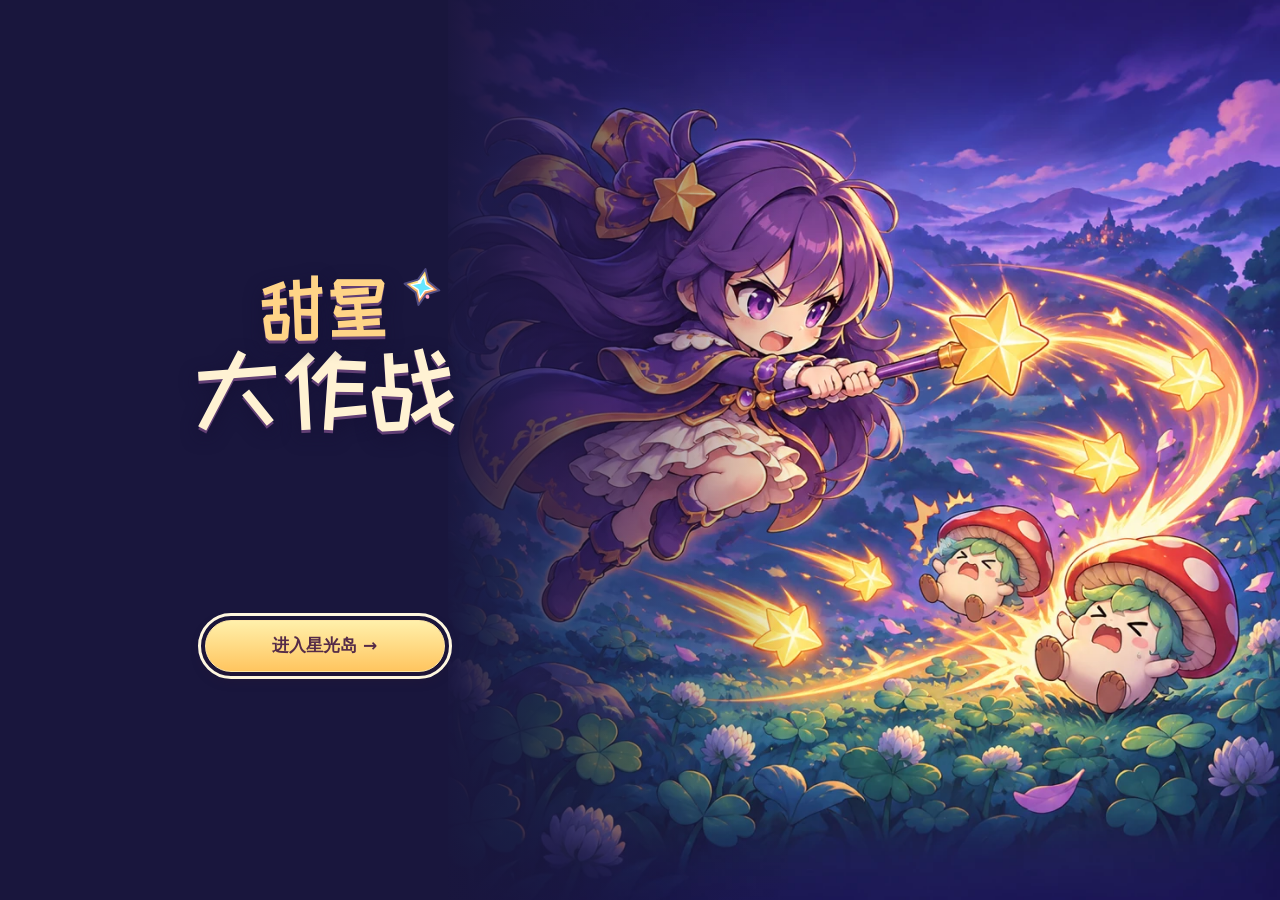
<file: index.html>
<!doctype html>
<html lang="zh-CN">
<head>
<meta charset="utf-8">
<meta name="viewport" content="width=device-width,initial-scale=1,maximum-scale=1,user-scalable=no,viewport-fit=cover">
<meta name="theme-color" content="#19163d">
<title>甜星大作战 · SWEET STAR BLITZ</title>
<link rel="stylesheet" href="style.css">
</head>
<body>
<canvas id="game"></canvas>

<div id="loading" aria-label="游戏入口">
  <h1 class="load-title"><span>甜星<img src="assets/starlight-shard.svg" alt=""></span>大作战</h1>
  <img class="load-art" src="assets/entry/loading-battle.webp" alt="" width="960" height="1440" fetchpriority="high">
  <div class="load-slot">
    <div class="load-meter" id="loadMeter">
      <p class="load-status"><span>正在加载游戏资源</span><b id="loadPct" aria-hidden="true">0%</b></p>
      <div class="load-track" id="loadTrack" role="progressbar" aria-label="游戏资源加载进度" aria-valuemin="0" aria-valuemax="100" aria-valuenow="0">
        <i id="loadFill"></i>
      </div>
      <p class="load-tip">走位躲避怪物，星澜会自动攻击。</p>
    </div>
    <button id="loadStart" class="btn hidden" type="button">进入星光岛 <span aria-hidden="true">→</span></button>
  </div>
</div>

<!-- 左上角全局设置入口：Q 版齿轮，点击弹出设置浮窗（音效/震屏/闪光） -->
<button id="settingsBtn" class="icon-btn" type="button" aria-label="打开设置" aria-haspopup="dialog" aria-controls="settingsPanel" aria-expanded="false">
  <img src="assets/settings-gear.svg" alt="" draggable="false">
</button>

<div id="settingsOverlay" class="settings-overlay hidden">
  <div class="settings-backdrop" id="settingsBackdrop"></div>
  <section id="settingsPanel" class="settings-panel" role="dialog" aria-modal="true" aria-labelledby="settingsTitle">
    <div class="settings-head">
      <img class="settings-head-gear" src="assets/settings-gear.svg" alt="" draggable="false">
      <h2 id="settingsTitle">设置</h2>
      <button id="settingsClose" class="settings-close" type="button" aria-label="关闭设置">
        <svg viewBox="0 0 24 24" aria-hidden="true"><path d="M6.5 6.5l11 11M17.5 6.5l-11 11"/></svg>
      </button>
    </div>
    <div class="settings-body">
      <div class="setting-row">
        <span class="setting-icon music" aria-hidden="true">
          <svg viewBox="0 0 24 24"><path d="M8 17V5.6l10-2.2V15"/><circle class="note" cx="5.4" cy="17.4" r="2.8"/><circle class="note" cx="15.4" cy="15" r="2.8"/></svg>
        </span>
        <span class="setting-text"><b>音乐</b><small>可爱的背景循环曲</small></span>
        <button id="musicBtn" class="switch on" type="button" role="switch" aria-checked="true" aria-label="音乐开关"><i></i></button>
      </div>
      <div class="setting-row">
        <span class="setting-icon sound" aria-hidden="true">
          <svg viewBox="0 0 24 24"><path d="M4 9.5v5h3.6l4.4 3.7V5.8L7.6 9.5H4z"/><path class="wave" d="M15.5 9a4.2 4.2 0 0 1 0 6M18 6.6a7.6 7.6 0 0 1 0 10.8"/></svg>
        </span>
        <span class="setting-text"><b>音效</b><small>攻击、拾取与升级声音</small></span>
        <button id="soundBtn" class="switch on" type="button" role="switch" aria-checked="true" aria-label="音效开关"><i></i></button>
      </div>
      <div class="setting-row">
        <span class="setting-icon shake" aria-hidden="true">
          <svg viewBox="0 0 24 24"><rect x="8.5" y="4.5" width="7" height="15" rx="2"/><path class="wave" d="M4 9l-1.5 3L4 15M20 9l1.5 3L20 15"/></svg>
        </span>
        <span class="setting-text"><b>震屏</b><small>命中与受击的镜头反馈</small></span>
        <div id="shakeGroup" class="seg" role="group" aria-label="震屏强度">
          <button type="button" data-val="1">标准</button><button type="button" data-val="0.5">减弱</button><button type="button" data-val="0">关闭</button>
        </div>
      </div>
      <div class="setting-row">
        <span class="setting-icon flash" aria-hidden="true">
          <svg viewBox="0 0 24 24"><path d="M12 3.2l2.1 5.2 5.6.4-4.3 3.6 1.3 5.5L12 15.2l-4.7 2.7 1.3-5.5L4.3 8.8l5.6-.4L12 3.2z"/></svg>
        </span>
        <span class="setting-text"><b>闪光</b><small>技能与升级的亮光效果</small></span>
        <div id="flashGroup" class="seg" role="group" aria-label="闪光强度">
          <button type="button" data-val="1">标准</button><button type="button" data-val="0.5">减弱</button><button type="button" data-val="0">关闭</button>
        </div>
      </div>
    </div>
    <p class="settings-note">设置会自动保存，下次打开依然生效</p>
  </section>
</div>

<div id="hud">
  <div class="hud-top">
    <div class="hud-avatar" aria-label="角色等级">
      <span class="hud-portrait"><img src="assets/characters/xinglan/portrait.webp" alt=""></span>
      <span class="hud-lv">Lv.<b id="hLevel">1</b></span>
    </div>
    <div class="hud-bars">
      <div class="hbar hp" id="hpBar">
        <span class="hbar-ico" aria-hidden="true">
          <svg viewBox="0 0 24 24"><path d="M12 20.6C6.4 16.4 3.2 12.9 3.2 9.3 3.2 6.4 5.4 4.4 8 4.4c1.7 0 3.1.8 4 2.1.9-1.3 2.3-2.1 4-2.1 2.6 0 4.8 2 4.8 4.9 0 3.6-3.2 7.1-8.8 11.3z"/><ellipse class="shine" cx="8.4" cy="8.6" rx="1.7" ry="1.1" transform="rotate(-24 8.4 8.6)"/></svg>
        </span>
        <div class="hbar-track"><i id="hpFill"></i><span class="hbar-text" id="hpText">100 / 100</span></div>
      </div>
      <div class="hbar xp">
        <span class="hbar-ico" aria-hidden="true">
          <svg viewBox="0 0 24 24"><path d="M12 2.8l2.6 5.5 6 .8-4.4 4.2 1.1 5.9L12 16.4l-5.3 2.8 1.1-5.9L3.4 9.1l6-.8L12 2.8z"/><ellipse class="shine" cx="9.3" cy="8.2" rx="1.5" ry="0.9" transform="rotate(-30 9.3 8.2)"/></svg>
        </span>
        <div class="hbar-track" aria-label="经验"><i id="xpFill"></i><span id="xpStatus" class="hbar-text"></span></div>
      </div>
    </div>
    <button id="pauseBtn" class="hud-pause" type="button" aria-label="暂停游戏" title="暂停 / 退出（Esc）">
      <svg viewBox="0 0 24 24" aria-hidden="true"><rect x="4.5" y="3" width="5.6" height="18" rx="2.4"/><rect x="13.9" y="3" width="5.6" height="18" rx="2.4"/></svg>
    </button>
  </div>
  <div class="hud-stage">
    <span class="hud-act"><span class="hud-act-icon" id="hActIcon" aria-hidden="true">🌻</span><span id="hActName">阳光草地 · 第 1 关</span></span>
    <div class="hud-stats">
      <div class="hud-stat" aria-label="本关用时">
        <svg viewBox="0 0 24 24" aria-hidden="true"><circle cx="12" cy="12.6" r="8.2"/><path d="M12 8v4.9l3.4 2.1"/><path d="M9 2.6h6" /></svg>
        <b id="hTime">00:00</b>
      </div>
      <div class="hud-stat" aria-label="击退数量">
        <svg viewBox="0 0 24 24" aria-hidden="true"><path d="M12 3.4c4.4 0 7.6 3 7.6 7.2 0 2.5-1.1 4.3-2.9 5.4l-.4 3.2c-.1.8-.8 1.4-1.6 1.4h-5.4c-.8 0-1.5-.6-1.6-1.4l-.4-3.2c-1.8-1.1-2.9-2.9-2.9-5.4 0-4.2 3.2-7.2 7.6-7.2z"/><circle class="hole" cx="9.2" cy="11" r="1.7"/><circle class="hole" cx="14.8" cy="11" r="1.7"/><path class="hole" d="M11 15.4h2l-1 1.6z"/></svg>
        <b id="hKills">0</b>
      </div>
    </div>
  </div>
  <div id="wpanel"></div>
  <div id="toast"></div>
</div>

<div id="bossbar">
  <div class="name" id="bossName">🌟 草莓大福·莓莓</div>
  <div class="bar boss"><i id="bossFill"></i></div>
</div>

<div id="menu" class="screen home-screen">
  <main class="home-shell" aria-labelledby="gameTitle">
    <header class="home-copy">
      <h1 id="gameTitle">甜星<span>大作战</span></h1>
    </header>
    <div class="hero-area">
      <picture class="hero-character">
        <source media="(prefers-reduced-motion: reduce)" srcset="assets/entry/lobby-still.webp">
        <img src="assets/entry/lobby-idle.webp" width="322" height="319" alt="紫星法师星澜握着星杖">
      </picture>
    </div>
    <div class="home-actions">
      <button class="btn home-play" id="startBtn" type="button">
        <img src="assets/starlight-shard.svg" alt="">
        <span class="play-copy"><strong>开始冒险</strong></span>
        <span aria-hidden="true">→</span>
      </button>
      <p id="menuProgress"></p>
    </div>
  </main>
</div>

<div id="sceneTransition" class="hidden" aria-hidden="true">
  <div class="scene-wrap"><img class="scene-spark" src="assets/starlight-shard.svg" alt=""></div>
</div>

<div id="levels" class="screen hidden">
  <h2>星光岛地图</h2>
  <div class="sub" id="levelSub">已解锁至第 1 关</div>
  <div id="levelGrid"></div>
  <button class="btn ghost" id="backMenuBtn">返回首页</button>
</div>

<div id="levelup" class="screen hidden">
  <div id="rewardVeil" aria-hidden="true"></div>
  <section id="rewardDialog" class="reward-drawer" role="dialog" aria-modal="true" aria-labelledby="upTitle" tabindex="-1">
    <div id="rewardContent">
      <header class="reward-head">
        <h2 id="upTitle">选择强化</h2>
        <p id="upHint" aria-live="polite"></p>
      </header>
      <div id="cards"></div>
      <button id="skipCardBtn" type="button">放弃本次强化</button>
    </div>
    <p id="rewardPeekStatus" aria-live="polite"></p>
    <button id="rewardPeekBtn" type="button" aria-controls="rewardContent" aria-expanded="true">
      <svg viewBox="0 0 24 24" aria-hidden="true">
        <path d="M2 12s3.5-6 10-6 10 6 10 6-3.5 6-10 6-10-6-10-6Z"/><circle cx="12" cy="12" r="2.5"/>
      </svg>
      <span id="rewardPeekLabel">查看战场</span>
    </button>
  </section>
</div>

<div id="result" class="screen hidden">
  <h2 id="resTitle">✨ 通过！</h2>
  <div class="sub" id="resSub">继续下一关吧</div>
  <div class="stats">
    <div>用时 <b id="rTime">00:00</b></div>
    <div>达到等级 <b id="rLevel">1</b></div>
    <div>击退数 <b id="rKills">0</b></div>
  </div>
  <div class="result-build"><span>最终构筑</span><b id="rBuild">—</b></div>
  <div class="result-btns">
    <button class="btn" id="nextBtn">下一关 ➜</button>
    <button class="btn ghost" id="againBtn">重试本关</button>
  </div>
  <button class="btn ghost small" id="resultLevelsBtn">选择关卡</button>
</div>

<!-- 游戏内暂停 / 退出浮窗 -->
<div id="pauseOverlay" class="settings-overlay hidden">
  <div class="settings-backdrop" id="pauseBackdrop"></div>
  <section id="pausePanel" class="settings-panel pause-panel" role="dialog" aria-modal="true" aria-labelledby="pauseTitle">
    <div class="settings-head">
      <span class="settings-head-gear" aria-hidden="true">
        <svg viewBox="0 0 24 24"><rect x="6.5" y="5" width="4" height="14" rx="1.6"/><rect x="13.5" y="5" width="4" height="14" rx="1.6"/></svg>
      </span>
      <h2 id="pauseTitle">休息一下</h2>
    </div>
    <p class="pause-sub" id="hGoal">关底倒计时</p>
    <div class="pause-actions">
      <button class="btn pause-continue" id="pauseContinue" type="button">▶ 继续游戏</button>
      <button class="btn ghost" id="pauseSettings" type="button" aria-haspopup="dialog" aria-controls="settingsPanel" aria-expanded="false">游戏设置</button>
      <button class="btn ghost" id="pauseRestart" type="button">重试本关</button>
      <button class="btn ghost" id="pauseQuit" type="button">退出到选关</button>
    </div>
  </section>
</div>

<script src="js/config.js"></script>
<script src="js/core.js"></script>
<script src="js/music.js"></script>
<script src="js/rig.js"></script>
<script src="js/sprites.js"></script>
<script src="js/slicerig.js"></script>
<script src="js/effects.js"></script>
<script src="js/expansion.js"></script>
<script src="js/logic.js"></script>
<script src="js/tilemap.js"></script>
<script src="js/render.js"></script>
<script src="js/main.js"></script>
</body>
</html>
</file>
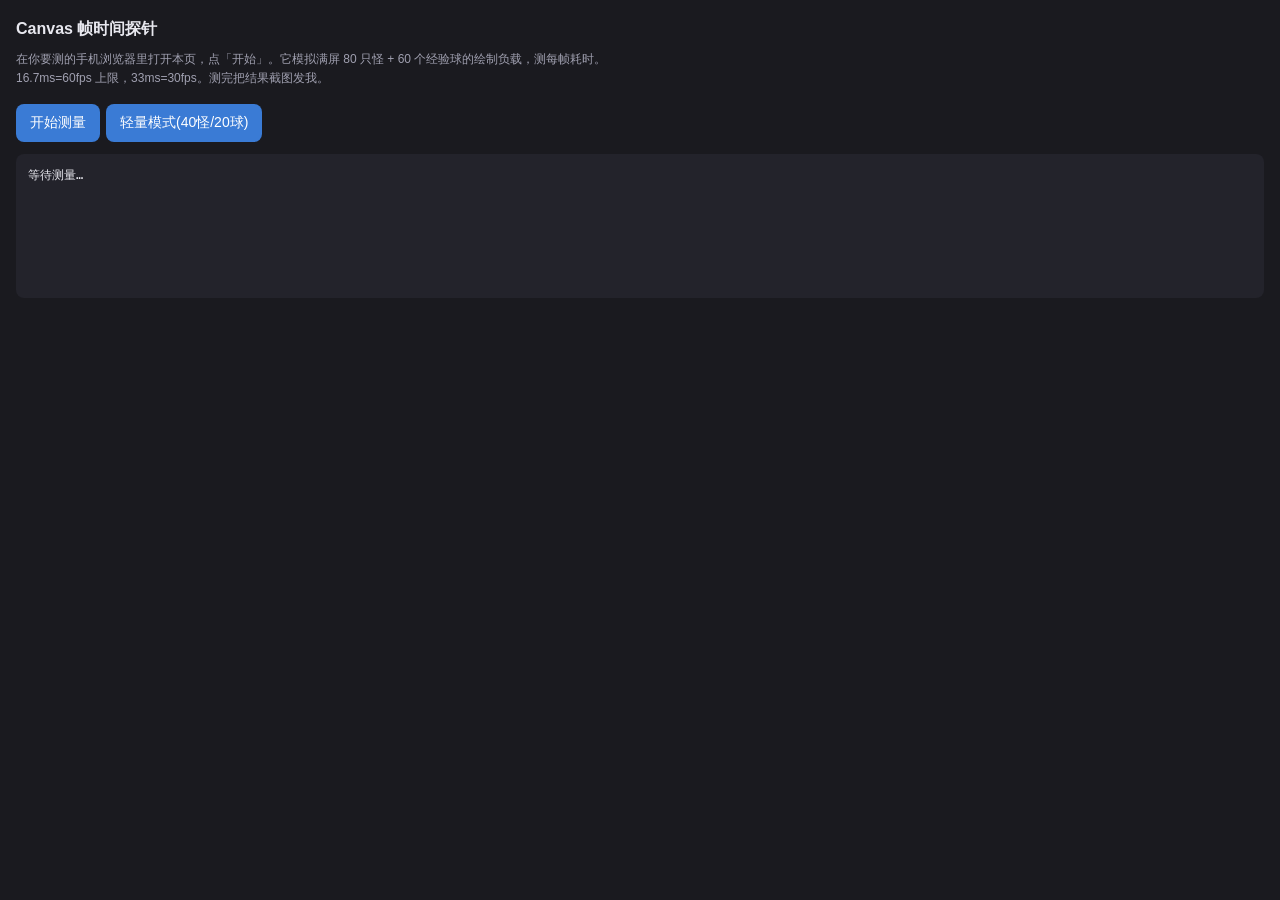
<file: scripts/perf-probe.html>
<!doctype html>
<html lang="zh-CN"><head><meta charset="utf-8">
<meta name="viewport" content="width=device-width,initial-scale=1,maximum-scale=1,user-scalable=no">
<title>甜星大作战 · 帧时间探针</title>
<style>
  body{margin:0;background:#1a1a1f;color:#e8e8ef;font:14px/1.6 -apple-system,sans-serif;padding:16px;}
  h1{font-size:16px;margin:0 0 8px;} p{color:#a0a0b0;margin:0 0 16px;font-size:12px;}
  button{background:#3a7bd5;color:#fff;border:0;border-radius:8px;padding:10px 14px;font-size:14px;margin:0 6px 12px 0;}
  #out{white-space:pre-wrap;font:12px/1.5 ui-monospace,monospace;background:#23232b;padding:12px;border-radius:8px;min-height:120px;}
  .good{color:#5ddba0}.warn{color:#ffc063}.bad{color:#ff6b7a}
</style></head><body>
<h1>Canvas 帧时间探针</h1>
<p>在你要测的手机浏览器里打开本页，点「开始」。它模拟满屏 80 只怪 + 60 个经验球的绘制负载，测每帧耗时。<br>16.7ms=60fps 上限，33ms=30fps。测完把结果截图发我。</p>
<button id="run">开始测量</button><button id="runLite">轻量模式(40怪/20球)</button>
<div id="out">等待测量…</div>
<canvas id="c" style="display:none"></canvas>
<script>
const c=document.getElementById('c'),ctx=c.getContext('2d'),out=document.getElementById('out');
const dpr=Math.min(window.devicePixelRatio||1,2);
function sprite(s,col){const x=document.createElement('canvas');x.width=x.height=s;const g=x.getContext('2d');g.fillStyle=col;g.beginPath();g.arc(s/2,s/2,s/2,0,7);g.fill();return x;}
const body=sprite(512,'#8fe3a8'),parts=[0,1,2,3].map(()=>sprite(120,'#ff8fc7'));
function bench(nEnemies,nGems,sliced){
  const w=window.innerWidth,h=window.innerHeight;
  c.width=Math.floor(w*dpr);c.height=Math.floor(h*dpr);
  c.style.width=w+'px';c.style.height=h+'px';
  ctx.setTransform(dpr,0,0,dpr,0,0);
  const es=[],gs=[];
  for(let i=0;i<nEnemies;i++)es.push({x:Math.random()*w,y:Math.random()*h,a:Math.random()*7});
  for(let i=0;i<nGems;i++)gs.push({x:Math.random()*w,y:Math.random()*h});
  const N=180,ts=[];
  for(let f=0;f<N;f++){
    const t0=performance.now();
    ctx.clearRect(0,0,w,h);
    // 敌人：模拟纸娃娃(5 drawImage+变换) 或 单 drawImage
    for(const e of es){
      const ox=e.x-22,oy=e.y-44;
      if(sliced){
        ctx.save();
        for(let k=0;k<4;k++){ctx.save();ctx.translate(e.x,e.y);ctx.rotate(e.a+f*0.01+k);ctx.translate(-e.x,-e.y);ctx.drawImage(parts[k],ox+8*k,oy+20,28,26);ctx.restore();}
        ctx.drawImage(body,ox,oy,44,44);ctx.restore();
      }else ctx.drawImage(body,ox,oy,44,44);
    }
    // 经验球：模拟每帧 createRadialGradient + 2 star
    for(const g of gs){
      ctx.save();ctx.translate(g.x,g.y);
      const grad=ctx.createRadialGradient(0,0,1,0,0,17);
      grad.addColorStop(0,'rgba(110,225,255,.5)');grad.addColorStop(1,'rgba(110,225,255,0)');
      ctx.fillStyle=grad;ctx.beginPath();ctx.arc(0,0,17,0,7);ctx.fill();
      ctx.fillStyle='#5ad6ff';
      for(let s=0;s<2;s++){ctx.beginPath();for(let k=0;k<8;k++){const a=k/8*6.283,r=k%2?3:9;const px=Math.cos(a)*r,py=Math.sin(a)*r;k?ctx.lineTo(px,py):ctx.moveTo(px,py);}ctx.fill();}
      ctx.restore();
    }
    ts.push(performance.now()-t0);
  }
  ts.sort((a,b)=>a-b);
  const avg=ts.reduce((a,b)=>a+b,0)/N;
  return {avg:avg.toFixed(2),p50:ts[Math.floor(N*.5)].toFixed(2),p95:ts[Math.floor(N*.95)].toFixed(2),max:ts[N-1].toFixed(2)};
}
function cls(ms){return ms<=16.7?'good':ms<=33?'warn':'bad';}
function report(){
  const w=window.innerWidth+'x'+window.innerHeight, d=window.devicePixelRatio;
  const rows=[
    ['满屏 80怪+60球 纸娃娃',bench(80,60,true)],
    ['满屏 80怪+60球 单图',bench(80,60,false)],
    ['中载 40怪+20球 纸娃娃',bench(40,20,true)],
  ];
  let s='屏幕 '+w+' · DPR '+d+'(渲染用'+dpr+')\n\n';
  for(const [name,r] of rows){
    s+=name+'\n';
    s+='  平均 '+r.avg+'ms <span class="'+cls(r.avg)+'">'+r.avg+'</span> · p95 '+r.p95+'ms · 最大 '+r.max+'ms\n';
  }
  s+='\n判读：平均<16.7ms 满帧；16.7-33ms 掉到30-60之间；>33ms 明显卡。\n';
  s+='若「纸娃娃」明显比「单图」慢 → 骨骼绘制是瓶颈；两者都慢 → 填充率/渐变是瓶颈。';
  out.innerHTML=s.replace(/\n/g,'<br>');
}
document.getElementById('run').onclick=()=>{out.textContent='测量中（约3秒）…';setTimeout(report,50);};
document.getElementById('runLite').onclick=()=>{
  out.textContent='测量中…';setTimeout(()=>{
    const w=window.innerWidth+'x'+window.innerHeight;
    const r=bench(40,20,true);
    out.innerHTML='屏幕 '+w+' · DPR '+window.devicePixelRatio+'\n\n中载 40怪+20球：平均 '+r.avg+'ms · p95 '+r.p95+'ms · 最大 '+r.max+'ms';
  },50);
};
</script></body></html>
</file>
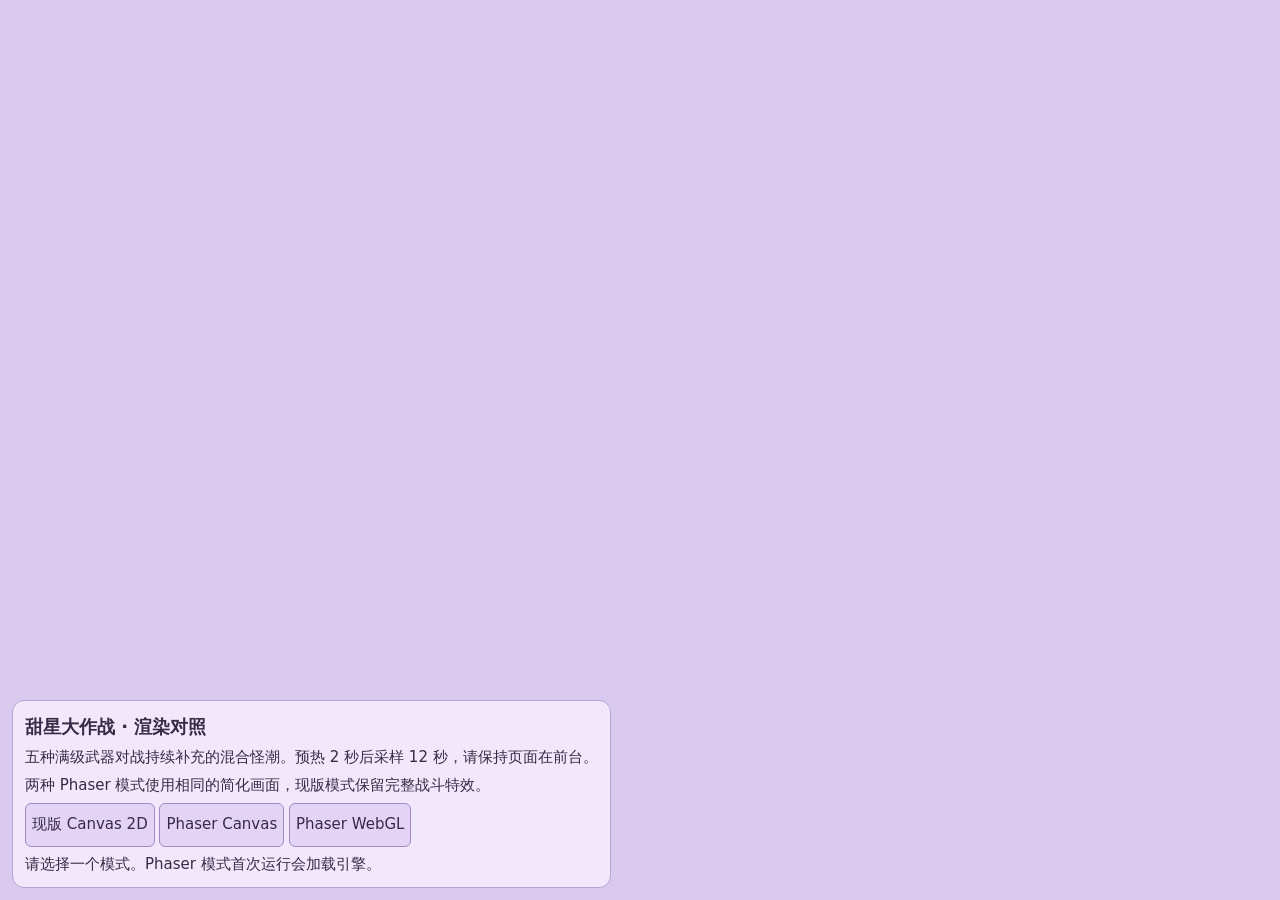
<file: scripts/phaser-benchmark.html>
<!doctype html>
<html lang="zh-CN">
<head>
  <meta charset="utf-8">
  <meta name="viewport" content="width=device-width, initial-scale=1">
  <base href="../">
  <title>甜星大作战 · 渲染对照</title>
  <style>
    * { box-sizing: border-box; }
    body { margin: 0; color: #382a47; background: #d9c9ef; font: 15px/1.5 system-ui, sans-serif; }
    canvas { display: block; }
    #game, #phaser { position: fixed; inset: 0; }
    main { position: fixed; z-index: 1; bottom: max(12px, env(safe-area-inset-bottom)); left: 12px;
      max-width: calc(100vw - 24px); max-height: calc(100dvh - 24px); overflow: auto;
      padding: 12px; border-radius: 12px; background: #f1e8fb; border: 1px solid #b8a1d3; }
    h1 { margin: 0 0 6px; font-size: 18px; }
    p { margin: 6px 0; }
    button { min-height: 44px; font: inherit; color: #382a47; background: #e3d3f4;
      border: 1px solid #a589c6; border-radius: 6px; }
    button:disabled { color: #665476; background: #e9def3; }
    button:focus-visible { outline: 2px solid #654488; outline-offset: 2px; }
    output { display: block; white-space: pre-line; margin-top: 6px; font-variant-numeric: tabular-nums; }
  </style>
</head>
<body>
  <canvas id="game"></canvas>
  <div id="phaser" hidden></div>
  <div id="hud" hidden></div>
  <div id="settingsBtn" hidden></div>
  <div id="toast" hidden></div>
  <main>
    <h1>甜星大作战 · 渲染对照</h1>
    <p>五种满级武器对战持续补充的混合怪潮。预热 2 秒后采样 12 秒，请保持页面在前台。</p>
    <p>两种 Phaser 模式使用相同的简化画面，现版模式保留完整战斗特效。</p>
    <button data-mode="original" disabled>现版 Canvas 2D</button>
    <button data-mode="canvas" disabled>Phaser Canvas</button>
    <button data-mode="webgl" disabled>Phaser WebGL</button>
    <output id="status" aria-live="polite">正在加载角色素材…</output>
    <div id="results"></div>
  </main>
  <script src="js/config.js"></script>
  <script src="js/core.js"></script>
  <script src="js/rig.js"></script>
  <script src="js/sprites.js"></script>
  <script src="js/slicerig.js"></script>
  <script src="js/effects.js"></script>
<script src="js/expansion.js"></script>
<script src="js/logic.js"></script>
  <script src="js/tilemap.js"></script>
  <script src="js/render.js"></script>
  <script src="scripts/phaser-benchmark.js"></script>
</body>
</html>
</file>
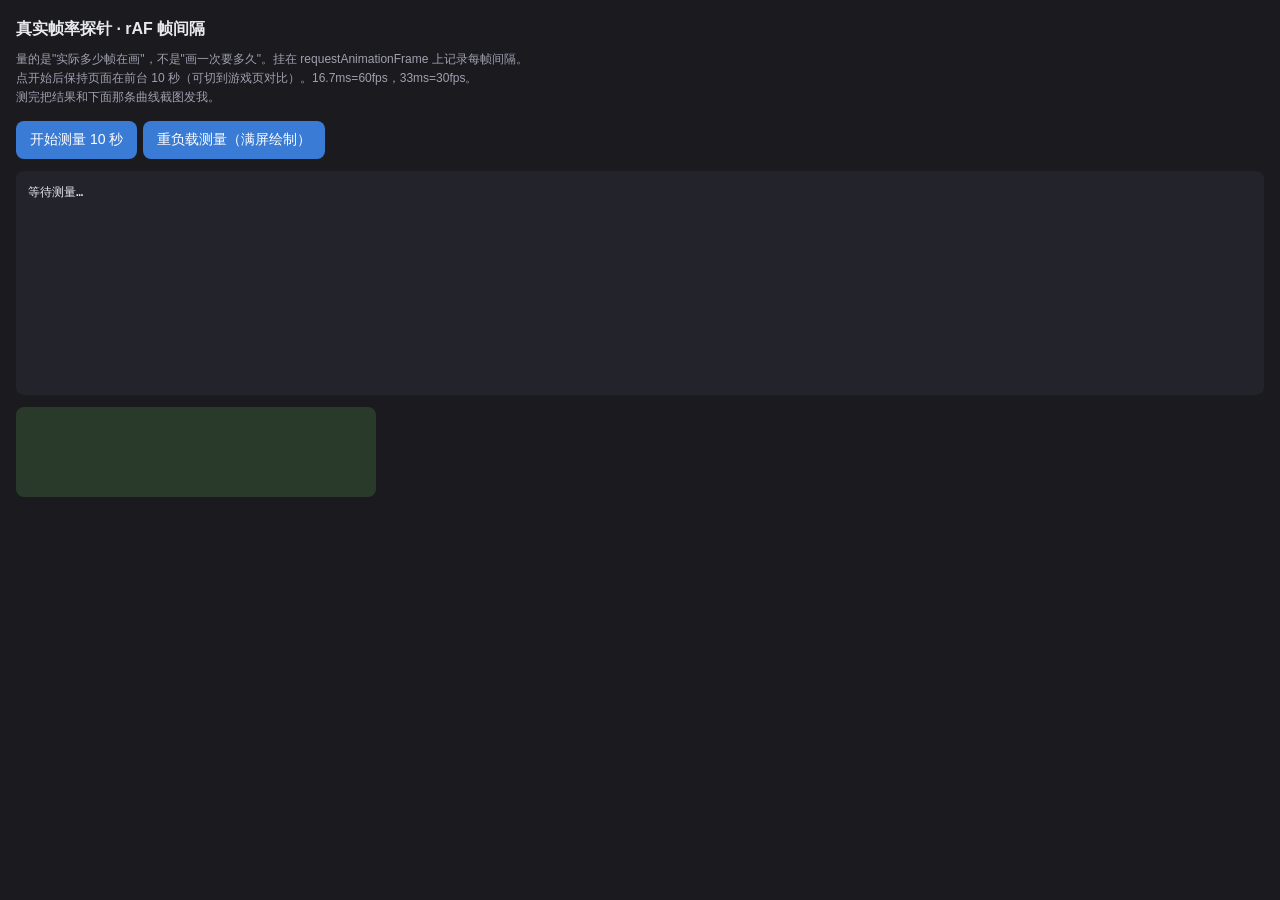
<file: scripts/raf-probe.html>
<!doctype html>
<html lang="zh-CN"><head><meta charset="utf-8">
<meta name="viewport" content="width=device-width,initial-scale=1,maximum-scale=1,user-scalable=no">
<title>甜星大作战 · 真实帧率探针</title>
<style>
  body{margin:0;background:#1a1a1f;color:#e8e8ef;font:14px/1.6 -apple-system,sans-serif;padding:16px;}
  h1{font-size:16px;margin:0 0 8px;} p{color:#a0a0b0;margin:0 0 14px;font-size:12px;}
  button{background:#3a7bd5;color:#fff;border:0;border-radius:8px;padding:10px 14px;font-size:14px;margin:0 6px 12px 0;}
  button.off{background:#555;}
  #out{white-space:pre-wrap;font:12px/1.5 ui-monospace,monospace;background:#23232b;padding:12px;border-radius:8px;min-height:200px;}
  canvas{display:block;background:#2a3a2a;margin-top:12px;border-radius:8px;}
</style></head><body>
<h1>真实帧率探针 · rAF 帧间隔</h1>
<p>量的是"实际多少帧在画"，不是"画一次要多久"。挂在 requestAnimationFrame 上记录每帧间隔。<br>点开始后保持页面在前台 10 秒（可切到游戏页对比）。16.7ms=60fps，33ms=30fps。<br>测完把结果和下面那条曲线截图发我。</p>
<button id="run">开始测量 10 秒</button><button id="heavy">重负载测量（满屏绘制）</button>
<div id="out">等待测量…</div>
<canvas id="chart" width="360" height="90"></canvas>
<script>
const out=document.getElementById('out'), chart=document.getElementById('chart'), cx=chart.getContext('2d');
let running=false;
function stats(ms){
  const a=ms.slice().sort((x,y)=>x-y), n=a.length;
  const avg=a.reduce((x,y)=>x+y,0)/n;
  return {avg:avg.toFixed(1),p50:a[Math.floor(n*.5)].toFixed(1),p95:a[Math.floor(n*.95)].toFixed(1),
          p99:a[Math.floor(n*.99)].toFixed(1),max:a[n-1].toFixed(1),
          over33:a.filter(x=>x>33).length, n};
}
function drawChart(ms){
  cx.clearRect(0,0,chart.width,chart.height);
  cx.fillStyle='#23232b';cx.fillRect(0,0,chart.width,chart.height);
  cx.strokeStyle='#555';cx.beginPath();cx.moveTo(0,33/50*90);cx.lineTo(chart.width,33/50*90);cx.stroke();
  cx.fillStyle='#888';cx.font='10px sans-serif';cx.fillText('33ms(30fps)',4,33/50*90-3);
  cx.strokeStyle='#5ad6ff';cx.beginPath();
  const step=chart.width/ms.length;
  for(let i=0;i<ms.length;i++){const y=Math.min(90,ms[i]/50*90);i?cx.lineTo(i*step,y):cx.moveTo(0,y);}
  cx.stroke();
}
function measure(heavy){
  if(running) return; running=true;
  const ms=[], t0=performance.now();
  // 重负载模式：每帧真的画满屏，模拟游戏 worst case
  let c=null,g=null,es=[];
  if(heavy){
    c=document.createElement('canvas');c.width=innerWidth*2;c.height=innerHeight*2;
    c.style.width=innerWidth+'px';c.style.height=innerHeight+'px';
    c.style.position='fixed';c.style.top='0';c.style.left='0';c.style.zIndex='-1';
    document.body.appendChild(c);g=c.getContext('2d');g.setTransform(2,0,0,2,0,0);
    const sp=document.createElement('canvas');sp.width=sp.height=256;
    const sg=sp.getContext('2d');sg.fillStyle='#8fe3a8';sg.beginPath();sg.arc(128,128,128,0,7);sg.fill();
    for(let i=0;i<80;i++)es.push({x:Math.random()*innerWidth,y:Math.random()*innerHeight,a:Math.random()*7,sp});
  }
  let last=performance.now(), f=0;
  function loop(now){
    const gap=now-last;last=now;
    if(f>5) ms.push(gap);   // 丢掉前 5 帧预热
    if(heavy && c){
      g.clearRect(0,0,innerWidth,innerHeight);
      for(const e of es){g.save();g.translate(e.x,e.y);g.rotate(e.a+f*0.01);
        for(let k=0;k<4;k++){g.drawImage(e.sp,e.x-22+k*8,e.y-44,28,26);}
        g.drawImage(e.sp,e.x-22,e.y-44,44,44);g.restore();}
    }
    f++;
    if(now-t0>=10000){
      running=false;
      if(heavy&&c) c.remove();
      const s=stats(ms);
      const fps=(1000/parseFloat(s.avg)).toFixed(0);
      out.innerHTML='模式：'+(heavy?'重负载满屏绘制':'空闲/当前页面')+'\n'+
        '帧数 '+s.n+' · 平均帧间隔 '+s.avg+'ms（约 '+fps+'fps）\n'+
        'p50 '+s.p50+'ms · p95 '+s.p95+'ms · p99 '+s.p99+'ms · 最大 '+s.max+'ms\n'+
        '超过 33ms 的帧：'+s.over33+' / '+s.n+'\n\n'+
        '判读：p95<20ms 流畅；p95 20-33ms 轻卡；p95>33ms 明显掉帧；\n'+
        'p99 远高于 p50 → 周期性顿挫（GC/编译/发热）。';
      drawChart(ms);
    } else requestAnimationFrame(loop);
  }
  requestAnimationFrame(loop);
}
document.getElementById('run').onclick=()=>{out.textContent='测量中 10 秒，保持页面前台…';measure(false);};
document.getElementById('heavy').onclick=()=>{out.textContent='重负载测量中 10 秒…';measure(true);};
</script></body></html>
</file>
<file: style.css>
@font-face {
  font-family: StarlightRound;
  src: url("assets/fonts/zcool-kuaile-subset.woff2") format("woff2");
  font-display: swap;
}

:root {
  --ink: #382441;
  --muted: #725d72;
  --cream: #fffaf0;
  --berry: #be366b;
  --pink: #f8b9d3;
  --mint: #c0efdc;
  --gold: #8c550c;
  --red: #a63258;
  --edge: #dec7ce;
  --shadow: 0 5px 0 #cbb1bf, 0 12px 24px #674b6321;
  --top: max(12px, env(safe-area-inset-top));
  --left: max(12px, env(safe-area-inset-left));
  --right: max(12px, env(safe-area-inset-right));
  --bottom: max(12px, env(safe-area-inset-bottom));
}

* { box-sizing: border-box; -webkit-tap-highlight-color: transparent; }
html, body { margin: 0; overflow: hidden; height: 100%; overscroll-behavior: none; }
body {
  color: var(--ink);
  background: var(--cream);
  font: 600 15px/1.5 "PingFang SC", "Microsoft YaHei", system-ui, sans-serif;
  -webkit-touch-callout: none;
  -webkit-user-select: none;
  user-select: none;
}
#game { position: fixed; inset: 0; display: block; touch-action: none; }
button { cursor: pointer; color: inherit; font: inherit; touch-action: manipulation; }
button:disabled { cursor: default; }
button:focus-visible { outline: 3px solid #187b72; outline-offset: 4px; }
html.touch-input button:focus { outline: none; }
button:not(:disabled) { transition: transform .16s, box-shadow .16s, background .16s; }
button:not(:disabled):active { transform: translateY(3px); box-shadow: none; }
.hidden, .done { display: none !important; }
h1, h2, p, figure { margin: 0; }
h1, h2 { font-family: StarlightRound, "PingFang SC", system-ui, sans-serif; font-weight: 400; line-height: 1.05; }
h2 { font-size: clamp(29px, 5vw, 52px); }
svg { display: block; }
.btn, .icon-btn, .hud-pause, .settings-close {
  min-height: 44px;
  padding: 9px 23px;
  border: 1px solid #9e2f58;
  border-radius: 15px;
  background: linear-gradient(#df6192, #bc366b);
  color: white;
  box-shadow: 0 4px 0 #902850, 0 8px 16px #a62c6240;
  font-weight: 800;
}
.ghost, .icon-btn, .hud-pause, .settings-close {
  border-color: var(--edge);
  background: var(--cream);
  color: var(--ink);
  box-shadow: 0 3px 0 #cfbac7;
}
.icon-btn, .hud-pause, .settings-close { display: grid; place-items: center; width: 44px; padding: 0; }
#settingsBtn { position: fixed; z-index: 9; top: var(--top); left: var(--left); }
.icon-btn img { width: 26px; }
.hud-pause svg, .settings-close svg { width: 20px; fill: currentColor; }
.settings-close svg { fill: none; stroke: currentColor; stroke-width: 2.5; stroke-linecap: round; }

.screen, #loading {
  position: fixed; inset: 0; display: flex; flex-direction: column; align-items: center;
  justify-content: safe center; gap: 14px; padding: max(64px, var(--top)) var(--right) max(18px, var(--bottom)) var(--left);
  overflow: auto; z-index: 7; text-align: center; background: #fff5eb;
}
.screen, #loading, .settings-overlay { touch-action: pan-y; overscroll-behavior: contain; }
#loading {
  z-index: 20;
  isolation: isolate;
  display: grid;
  grid-template: "title" 24% "." 1fr "entry" auto / minmax(0, 1fr);
  justify-items: center;
  align-items: center;
  gap: 0;
  padding: max(18px, var(--top)) max(24px, var(--right)) max(5svh, var(--bottom)) max(24px, var(--left));
  background: #19163d;
}
.load-art {
  position: absolute; z-index: -1; inset: 0;
  width: 100%; height: 100%; object-fit: cover; object-position: center;
}
.load-title {
  grid-area: title;
  align-self: end;
  font-size: clamp(39px, min(13vw, 8svh), 86px);
  line-height: .98;
  color: #fff2d3;
  text-shadow: 0 3px 0 #623f74, 0 6px 18px #151034;
}
.load-title span { display: table; position: relative; margin: 0 auto; font-size: .75em; color: #ffd487; }
.load-title img { position: absolute; width: .58em; inset: -.08em auto auto calc(100% + .14em); transform: rotate(11deg); }
.load-slot { grid-area: entry; width: min(100%, 330px); min-height: 80px; display: grid; place-items: center; }
.load-slot > * { grid-area: 1 / 1; }
.load-meter { width: 100%; display: grid; gap: 8px; }
#loading.ready .load-meter { visibility: hidden; }
#loadStart {
  width: min(100%, 240px);
  min-height: 52px;
  background: linear-gradient(#fff0ab, #ffc55f);
  color: #552b48;
  border-color: #ffe6a4;
  border-radius: 999px;
  box-shadow: 0 5px 14px #35162b70;
  font-size: 17px;
}
#loadStart:focus-visible { outline-color: #fff7df; }
#loading.ready #loadStart { animation: load-unseal .26s cubic-bezier(.18,.8,.25,1) both; }
@keyframes load-unseal { from { opacity: 0; transform: translateY(5px); } to { opacity: 1; transform: none; } }
.load-track { height: 14px; border: 1px solid #ffd9a0; background: #3f2548; border-radius: 999px; overflow: hidden; }
.load-track i { display: block; height: 100%; background: linear-gradient(90deg, #f9ab56, #ffe497); border-radius: inherit; transition: transform .2s ease; }
.load-track i, .hbar-track i { transform: scaleX(var(--progress, 0)); transform-origin: left center; }
.load-status, .load-tip { color: #fff7e9; font-size: 13px; text-shadow: 0 1px 4px #28182e; }
.load-status { display: flex; justify-content: space-between; gap: 8px; font-variant-numeric: tabular-nums; }
.load-tip { color: #ffe3d5; }
@media (orientation: landscape) {
  #loading {
    grid-template: "title ." 1fr "entry ." 1fr / minmax(0, 44%) 1fr;
    padding-inline: clamp(20px, 6vw, 100px);
    background: linear-gradient(90deg, #19163d 35%, #19163d00 80%);
  }
  .load-art { z-index: -2; left: auto; width: 65%; object-position: 50% 47%; }
  #loading::before { content: ""; position: absolute; z-index: -1; inset: 0; background: linear-gradient(90deg, #19163d 34%, #19163d00 62%); }
  .load-title { font-size: clamp(38px, min(8vw, 14svh), 96px); }
  .load-slot { align-self: center; }
}
#sceneTransition {
  position: fixed; inset: 0; z-index: 25; overflow: hidden; pointer-events: all;
}
.scene-wrap {
  position: absolute; inset: 0; pointer-events: none;
  background: radial-gradient(ellipse farthest-corner at var(--scene-x,50%) var(--scene-y,50%),
    #fff6dc 0%, #f7e4d7 52%, #e9cfd8 100%);
}
.scene-spark {
  position: absolute; left: var(--scene-x,50%); top: var(--scene-y,50%);
  width: clamp(32px, 4vw, 46px); transform: translate(-50%,-50%);
}
@media (prefers-reduced-motion: no-preference) {
  #sceneTransition:not(.hidden) .scene-spark { animation: scene-glimmer .76s ease-out both; }
}
@keyframes scene-glimmer {
  from { transform: translate(-50%,-50%) rotate(-12deg) scale(.78); }
  to { transform: translate(-50%,-50%) rotate(4deg) scale(1.06); }
}

#menu {
  padding: max(48px, var(--top)) var(--right) max(14px, var(--bottom)) var(--left);
  background: linear-gradient(180deg, #19163d22 18%, transparent 48%, #14162cd9 100%),
    #19163d url("assets/entry/lobby-valley.webp") 50% 58% / cover no-repeat;
}
.home-shell {
  width: min(980px, 100%);
  min-height: min(76svh, 720px);
  display: grid;
  grid-template: "title hero" 1fr "actions hero" 1fr / 1fr 1.1fr;
  align-items: center;
  gap: clamp(10px, 3vw, 44px);
}
.home-copy { grid-area: title; align-self: end; text-align: left; }
#gameTitle {
  font-size: clamp(44px, 7.5vw, 98px);
  line-height: 1.04;
  color: #ffd68d;
  text-shadow: 0 3px #6a407a, 0 10px 28px #171233;
}
#gameTitle span { display: block; color: #fff1d4; }
.home-actions { grid-area: actions; align-self: start; justify-self: start; display: grid; gap: 11px; width: min(100%, 290px); }
.home-play {
  display: flex; align-items: center; gap: 13px; width: 100%; min-height: 54px; padding: 8px 14px;
  color: #281d47; background: linear-gradient(180deg, #fff0b5, #efba70); border-color: #ffe4ab;
  box-shadow: 0 4px #885c72, 0 9px 22px #14102d99;
}
.home-play img { width: 34px; }
.play-copy { flex: 1; text-align: left; font-size: 19px; }
#menuProgress { font-size: 12px; font-weight: 700; color: #fff0da; text-shadow: 0 1px 6px #14162c; }
.hero-area { grid-area: hero; position: relative; min-width: 0; display: grid; place-items: center; isolation: isolate; }
.hero-area::after {
  content: ""; position: absolute; z-index: -1; bottom: 3%;
  width: 48%; height: 10%; border-radius: 50%;
  background: radial-gradient(ellipse, #1f172984 12%, transparent 72%);
}
.hero-character { display: block; width: min(100%, 400px, 66svh); }
.hero-character img { display: block; width: 100%; height: auto; filter: drop-shadow(0 0 14px #ebc3ff55); }

#levels { background: linear-gradient(#fff9e8ad, #fff7ec59), #ffe9d6 url("assets/starlight-island.webp") center bottom / cover; }
.sub, .hint { color: var(--muted); }
#levelGrid { display: grid; grid-template-columns: repeat(5, 1fr); gap: 8px; width: min(100%, 495px); }
.lv {
  position: relative; display: grid; place-items: center; min-width: 0; min-height: 48px; aspect-ratio: 1.36;
  border: 1px solid #cda7bd; border-radius: 14px; background: var(--act); box-shadow: 0 3px 0 #b892a7;
}
.act1 { --act: #e1f4c9; } .act2 { --act: #ffdbeb; } .act3 { --act: #d7f1fe; } .act4 { --act: #e8ddff; }
.lv .n { font-weight: 900; font-size: 19px; }
.lv.boss { border: 2px solid #b67522; }
.lv.locked { background: color-mix(in srgb, var(--act) 48%, #efeaeb); color: var(--muted); box-shadow: none; }

#hud {
  --hud-top: max(7px, env(safe-area-inset-top));
  --hud-gold: #b58549;
  --hud-rim: #6d4b42;
  --hud-candy: linear-gradient(#fff8e0, #f9e1b2);
  --hud-shadow: 0 2px 0 #72534295, 0 3px 5px #3c482f29;
  position: fixed; z-index: 5;
  inset: var(--hud-top) max(7px, env(safe-area-inset-right)) auto max(7px, env(safe-area-inset-left));
  display: none; flex-direction: column; gap: 7px; max-width: 660px; margin-inline: auto;
  pointer-events: none;
}
.hud-top {
  display: grid; grid-template-columns: clamp(51px, 16.5vw, 75px) minmax(0, 1fr) clamp(44px, 11.5vw, 56px);
  align-items: center; gap: clamp(5px, 2.3vw, 15px);
}
.hud-avatar {
  position: relative; isolation: isolate; aspect-ratio: 1.13;
  margin: 3px 4px 3px 1px;
  border: 1.5px solid var(--hud-rim); border-radius: 38% 38% 31% 31%;
  background: var(--hud-candy); box-shadow: var(--hud-shadow), inset 0 0 0 2px #fff8e9;
}
.hud-portrait { position: absolute; inset: 2px; border-radius: inherit; overflow: hidden; background: radial-gradient(#fffcf2, #e9cdf6); }
.hud-portrait img { position: absolute; width: 100%; height: 100%; object-fit: cover; inset: 0; }
.hud-lv {
  position: absolute; bottom: -2px; right: -6px; display: grid; grid-auto-flow: column; place-content: center;
  min-width: 25px; aspect-ratio: 1; padding: 0 3px;
  border: 2px solid #f5e5fb; border-radius: 50%; background: linear-gradient(#b176d6, #613685);
  box-shadow: 0 0 0 1px #4e315e, 0 2px 0 #513d50;
  color: #fff9ff; font-size: clamp(10px, 2.7vw, 15px); font-weight: 950; line-height: 1;
}
.hud-bars { min-width: 0; display: grid; gap: clamp(3px, 1.15vw, 6px); }
.hbar { display: flex; align-items: center; gap: clamp(3px, 1.1vw, 7px); }
.hbar-ico { width: clamp(17px, 5.5vw, 25px); flex: none; filter: drop-shadow(0 1px 0 #513d4e65); }
.hbar-ico svg { width: 100%; fill: #fa647e; stroke: #6a383b; stroke-width: 1.5; stroke-linejoin: round; }
.xp .hbar-ico svg { fill: #ffcf51; stroke: #9f621f; }
.hbar-ico .shine { fill: #fff4e9; stroke: none; }
.hbar-track, .bar { position: relative; border-radius: 99px; overflow: hidden; }
.hbar-track {
  flex: 1; min-width: 0; height: clamp(18px, 5.25vw, 27px);
  border: 2px solid #fff4dc; outline: 1px solid var(--hud-rim);
  background: linear-gradient(#8c6a52, #e6c497 40%, #f8e2b4 78%, #a67c61);
  box-shadow: var(--hud-shadow);
}
.hbar-track i, .bar i { position: absolute; inset: 0; border-radius: inherit; }
.hbar-track i {
  background: linear-gradient(136deg, transparent 24%, #fff3 24% 29%, transparent 29% 69%, #fff2 69% 74%, transparent 74%), linear-gradient(#ffbdc2, #fa6588 54%, #e44770);
  box-shadow: inset 0 1px 0 #fff8, inset 0 -2px 1px #a72e5960;
  transition: transform .19s ease-out;
}
.hp.low .hbar-track i { background: linear-gradient(#ff9f92, #cc3054 80%); }
.xp .hbar-track { height: clamp(12px, 3.75vw, 19px); background: linear-gradient(#655948, #aba385 50%, #776f58); }
.xp .hbar-track i {
  background: linear-gradient(130deg, #ffcb8c, #f1a1fa 27%, #bc76f2 70%, #9f5cde);
  box-shadow: inset 0 1px 1px #ffefff, inset 0 -2px 2px #6c29965c;
}
.xp .hbar-text { font-size: clamp(9px, 2.5vw, 12px); -webkit-text-stroke-width: 2px; white-space: nowrap; }
.hbar-text {
  position: absolute; inset: 0; display: grid; place-content: center;
  color: #fffaf4; font-size: clamp(11px, 3.5vw, 19px); font-weight: 950; line-height: 1;
  font-variant-numeric: tabular-nums; paint-order: stroke fill; -webkit-text-stroke: 2.6px #492b3a;
}
#hud .hud-pause, .hud-stage, .wicon {
  border: 1px solid var(--hud-gold);
  background: var(--hud-candy);
  box-shadow: var(--hud-shadow), inset 0 0 0 2px #fff7df;
}
#hud .hud-pause {
  pointer-events: auto; width: 100%; aspect-ratio: 1; min-height: 44px; border-radius: 14px;
  background: linear-gradient(#fff4cf, #ffd895);
}
#hud .hud-pause svg { width: 56%; fill: #fff9e8; stroke: #df405e; stroke-width: 1.75; }
.hud-stage {
  min-height: clamp(37px, 9vw, 46px); border-radius: clamp(12px, 3vw, 17px);
  display: flex; align-items: center; justify-content: space-between;
  gap: 5px; padding: 3px clamp(5px, 1.7vw, 10px);
}
.hud-act { display: flex; align-items: center; gap: clamp(3px, 1.45vw, 8px); min-width: 0; color: #983d31;
  font-size: clamp(12px, 3.4vw, 19px); font-weight: 900; line-height: 1.12; }
.hud-act-icon { flex: none; display: grid; place-items: center; width: clamp(23px, 8.2vw, 38px); aspect-ratio: 1;
  background: #f4d9a6; border-radius: 50%; font-size: clamp(15px, 5.6vw, 28px); line-height: 1; }
.hud-stats { flex: none; display: flex; gap: clamp(3px, 1.15vw, 7px); padding-left: clamp(4px, 1.6vw, 11px); border-left: 1px solid #dfba8580; }
.hud-stat {
  display: flex; align-items: center; gap: 3px; justify-content: center;
  border-radius: 99px; padding: 2px clamp(4px, 1.4vw, 11px);
  background: linear-gradient(#8a6d79, #755c67); color: #fffbf7;
  font-size: clamp(10px, 3.1vw, 17px); font-weight: 950; line-height: 1.35;
  font-variant-numeric: tabular-nums; white-space: nowrap; text-shadow: 0 1px #432634;
}
.hud-stat svg { width: clamp(12px, 4.1vw, 21px); fill: #f0d3ed; stroke: #553746; stroke-width: 1.7; stroke-linecap: round; }
.hud-stat .hole { fill: #553746; stroke: none; }
#wpanel { display: flex; gap: 5px; flex-wrap: wrap; padding-inline: 5px; }
.wicon {
  position: relative; width: clamp(36px, 10.4vw, 52px); aspect-ratio: 1; border-radius: 12px;
  display: grid; place-items: start center; padding: 2px;
}
.wicon .item-glyph { width: 73%; height: 73%; }
.wicon small { position: absolute; bottom: 1px; color: #963f2f; font-size: clamp(9px, 2.4vw, 12px); font-weight: 950; line-height: 1.05; }
#bossbar { display: none; pointer-events: none; position: fixed; z-index: 6; bottom: max(25px, var(--bottom)); left: 50%; transform: translateX(-50%); width: min(77%, 450px); border: 1px solid var(--edge); border-radius: 15px; background: var(--cream); padding: 6px 10px; text-align: center; }
.bar.boss { height: 14px; background: #e7d7e7; }
.bar.boss i { width: 100%; background: #c55285; }
#toast { position: absolute; pointer-events: none; top: calc(100% + 7px); left: 50%; width: max-content; max-width: 90%; text-align: center; transform: translate(-50%, -6px); opacity: 0; padding: 6px 13px; border-radius: 12px; background: #513445; color: #fff8ee; font-size: 12px; transition: opacity .15s, transform .15s; }
#toast.show { opacity: 1; transform: translate(-50%, 0); }

#result { background: #fbededec; }
#levelup {
  justify-content: safe center;
  padding: max(100px, var(--top)) var(--right) max(74px, var(--bottom)) var(--left);
  background: transparent;
}
#rewardVeil {
  position: fixed; inset: 0; pointer-events: none;
  background: linear-gradient(180deg, #20162b4d 0%, #24172bc9 56%, #281935e8 100%);
  transition: opacity 175ms ease-out;
}
body:has(#levelup:not(.hidden)) #hud { z-index: 8; }
body:has(#levelup:not(.hidden)) #hud .hud-pause { pointer-events: none; }
body:has(#levelup:not(.hidden):not(.is-peeking)) #toast { visibility: hidden; }
.reward-drawer {
  position: relative; width: min(100%, 648px);
  outline: none;
}
#rewardContent {
  display: grid; justify-items: center; gap: clamp(13px, 3.4vw, 20px);
  transition: opacity 165ms ease-out, transform 165ms ease-out;
}
.reward-head {
  display: grid; justify-items: center; gap: 5px;
  color: #fff2d4; text-shadow: 0 2px 9px #1e112c, 0 1px 2px #1e112c;
}
.reward-head h2 {
  display: flex; align-items: center; justify-content: center; gap: 11px;
  font-size: clamp(28px, 6vw, 42px); line-height: 1.15;
}
.reward-head h2::before, .reward-head h2::after {
  content: ""; width: 14px; height: 14px; flex: none; background: #ffdc8f;
  clip-path: polygon(50% 0, 62% 39%, 100% 50%, 62% 62%, 50% 100%, 38% 62%, 0 50%, 38% 39%);
}
#upHint { line-height: 1.25; font-size: 12px; color: #ffead7; }
#upHint:empty { display: none; }
#cards {
  width: 100%; display: flex; justify-content: center; align-items: stretch;
  gap: clamp(6px, 2vw, 15px);
}
.card {
  --card-light: #e1cff5; --card-ink: #563572; --card-rim: #9a77b4;
  flex: 1 1 0; max-width: min(206px, 35%); min-width: 0; min-height: 222px;
  position: relative; border: 0; padding: 0; background: transparent; border-radius: 13px;
  perspective: 760px; color: #302044; text-align: center;
}
.card-bolt, .card-speed, .card-armor, .card-wave, .card-beam, .card-xp {
  --card-light: #d0e8fb; --card-ink: #284e74; --card-rim: #739abb;
}
.card-orbit, .card-firerate, .card-boomer, .card-chrono, .card-area {
  --card-light: #dfd0f7; --card-ink: #573383; --card-rim: #9879c4;
}
.card-nova, .card-damage, .card-maxhp, .card-sprite, .card-revive, .card-critdmg {
  --card-light: #f6cfe6; --card-ink: #843758; --card-rim: #bc7198;
}
.card-aura, .card-crit, .card-regen {
  --card-light: #ccecdf; --card-ink: #285b51; --card-rim: #6c9d88;
}
.card-lightning, .card-cooldown, .card-pickup, .card-chain, .card-mine, .card-duration {
  --card-light: #f7deb6; --card-ink: #73411f; --card-rim: #ab7b4c;
}
.card-back, .card-front { backface-visibility: hidden; border-radius: inherit; }
.card-back {
  position: absolute; inset: 0; opacity: 0; pointer-events: none;
  background: #352449 url("assets/reward-card-back.svg") center / 100% 100% no-repeat;
  box-shadow: 0 8px 18px #160d2588;
}
.card-front {
  min-height: 100%; height: 100%; position: relative; isolation: isolate;
  display: grid; align-content: start; justify-items: center;
  grid-template-rows: auto auto auto 1fr auto;
  gap: clamp(6px, 1.7vw, 9px); padding: 13px clamp(6px, 1.5vw, 16px) 10px;
  border: 1px solid var(--card-rim);
  background: linear-gradient(154deg, var(--card-light), #f4eafb 43%, #fbf7ff 92%);
  box-shadow: inset 0 0 0 2px #fff9ed, 0 6px 14px #170f2866;
}
.card-front::before {
  content: ""; position: absolute; inset: 5px; z-index: -1; border: 1px solid var(--card-rim);
  border-radius: 8px; opacity: .7; pointer-events: none;
  background: linear-gradient(90deg, #fff2bb 0 8px, transparent 8px calc(100% - 8px), #fff2bb calc(100% - 8px)) top / 100% 1px no-repeat,
              linear-gradient(90deg, #fff2bb 0 8px, transparent 8px calc(100% - 8px), #fff2bb calc(100% - 8px)) bottom / 100% 1px no-repeat;
}
.card-front::after {
  content: ""; position: absolute; inset: 4px; pointer-events: none;
  background:
    radial-gradient(circle, var(--card-ink) 1px, transparent 1.5px) top left / 5px 5px no-repeat,
    radial-gradient(circle, var(--card-ink) 1px, transparent 1.5px) top right / 5px 5px no-repeat,
    radial-gradient(circle, var(--card-ink) 1px, transparent 1.5px) bottom left / 5px 5px no-repeat,
    radial-gradient(circle, var(--card-ink) 1px, transparent 1.5px) bottom right / 5px 5px no-repeat;
}
:where(html:not(.touch-input)) .card:focus-visible .card-front,
.card.is-selected .card-front { border-color: #e7b868; box-shadow: inset 0 0 0 2px #ffefbd, 0 6px 14px #170f2866; }
.card:focus-visible { outline: 2px solid #fff0bf; outline-offset: 3px; }
.card .cn {
  width: 100%; display: block; padding: 3px 0 5px; border-bottom: 1px solid var(--card-rim);
  font: 400 clamp(14px, 2.3vw, 22px)/1.18 StarlightRound, "PingFang SC", system-ui, sans-serif;
  color: var(--card-ink); overflow-wrap: anywhere;
}
.card .ci {
  width: clamp(48px, 15vw, 74px); aspect-ratio: 1; display: grid; place-items: center;
  background: radial-gradient(circle closest-side, #fff8e5 68%, var(--card-rim) 70% 71%, transparent 73%);
}
.card .ci .item-glyph { width: 87%; height: 87%; filter: drop-shadow(0 2px 2px #24133542); }
.card .cl {
  max-width: 100%; padding: 2px 5px; border-radius: 4px; background: var(--card-light);
  color: var(--card-ink); font-size: clamp(10px, 1.6vw, 13px); font-weight: 800;
  line-height: 1.2; font-variant-numeric: tabular-nums;
}
.card .cd {
  color: #443350; font-weight: 650; font-size: clamp(11px, 1.7vw, 14px);
  line-height: 1.46; text-wrap: pretty; overflow-wrap: anywhere;
}
.card .ck {
  align-self: end; min-width: 18px; border-radius: 4px; border: 1px solid var(--card-rim);
  padding: 0 4px; color: var(--card-ink); font: 700 11px/1.45 system-ui, sans-serif;
}
#skipCardBtn, #rewardPeekBtn {
  min-height: 44px; display: inline-flex; align-items: center; justify-content: center; gap: 7px;
  border: 1px solid #d5a969; border-radius: 12px;
  background: #39264a; color: #fff2d7;
}
#skipCardBtn { padding: 0 15px; font-size: 13px; background: #2c1e3a; }
#rewardPeekBtn {
  position: fixed; z-index: 1; bottom: var(--bottom); right: var(--right);
  padding: 0 10px; font-size: 12px;
}
#rewardPeekBtn svg { width: 19px; fill: none; stroke: currentColor; stroke-width: 1.65; }
#skipCardBtn:focus-visible, #rewardPeekBtn:focus-visible { outline-color: #ffe4a5; }
#rewardPeekStatus {
  position: fixed; bottom: calc(var(--bottom) + 6px); left: var(--left);
  padding: 5px 10px; color: #fff4da; background: #302041eb; border-radius: 8px; font-size: 12px;
}
#rewardPeekStatus:empty { display: none; }
#levelup.is-peeking #rewardVeil { opacity: 0; }
#levelup.is-peeking #rewardContent { opacity: 0; transform: translateY(10px); pointer-events: none; }
.stats, .result-btns { display: flex; justify-content: center; gap: 8px; flex-wrap: wrap; }
.stats > div, .result-build { display: grid; gap: 4px; min-width: 85px; border: 1px solid var(--edge); background: var(--cream); border-radius: 13px; padding: 8px 12px; }
.stats b { font-size: 21px; }
.result-build { width: min(100%, 370px); }

.settings-overlay { position: fixed; z-index: 12; inset: 0; display: grid; place-items: safe center; overflow: auto; padding: var(--top) var(--right) var(--bottom) var(--left); }
.settings-overlay#settingsOverlay { z-index: 13; }
.settings-backdrop { position: fixed; inset: 0; background: #3d23496e; }
.settings-panel { position: relative; width: min(100%, 465px); background: var(--cream); border: 2px solid #e8bfd0; border-radius: 24px; padding: clamp(10px, 3vw, 21px); box-shadow: var(--shadow); }
.settings-head { display: flex; align-items: center; gap: 8px; }
.settings-head h2 { flex: 1; font-size: 31px; }
.settings-head-gear { width: 29px; fill: var(--berry); }
.settings-body { margin-block: 12px; display: grid; gap: 5px; }
.setting-row { min-width: 0; display: flex; gap: 7px; align-items: center; border-radius: 10px; background: #f7ebee; padding: 5px; }
.setting-icon { width: 24px; flex: none; }
.setting-icon svg { width: 100%; stroke: #91476e; stroke-width: 1.7; fill: none; stroke-linecap: round; stroke-linejoin: round; }
.setting-text { flex: 1; display: grid; min-width: 0; line-height: 1.25; }
.setting-text small, .settings-note, .pause-sub { color: var(--muted); font-size: 12px; }
.switch, .seg button { min-height: 44px; border: 1px solid var(--edge); background: var(--cream); border-radius: 9px; padding: 0 6px; font-size: 12px; }
.switch { width: 52px; display: flex; align-items: center; background: #e2d5e1; }
.switch i { width: 18px; height: 18px; border-radius: 50%; background: white; box-shadow: 0 1px 4px #72576c56; transition: transform .18s; }
.switch.on, .seg .active { background: #bee9d7; border-color: #6daa98; }
.switch.on i { transform: translateX(19px); }
.seg { display: flex; gap: 2px; }
.pause-actions { display: grid; gap: 9px; margin-top: 13px; }

@media (hover: hover) {
  button:not(:disabled):hover { filter: brightness(1.04); }
  .card:hover { transform: translateY(-4px); border-color: var(--card-ink); }
}
@media (pointer: coarse) { .card .ck { display: none; } }
@media (orientation: portrait) {
  .home-shell {
    width: min(100%, 470px);
    min-height: min(82svh, 800px);
    grid-template: "title" auto "hero" 1fr "actions" auto / minmax(0, 1fr);
    justify-items: center;
    gap: clamp(8px, 2svh, 18px);
  }
  .home-copy { text-align: center; align-self: center; }
  #gameTitle { font-size: clamp(36px, 11vw, 64px); }
  #gameTitle span { display: inline; }
  .hero-area { align-self: end; width: 100%; }
  .hero-character { width: min(85%, 385px, 49svh); }
  .home-actions { justify-self: center; align-self: end; }
}
@media (max-height: 470px) and (orientation: landscape) {
  .home-shell { padding-inline: 34px; }
  #gameTitle { font-size: clamp(33px, 6vw, 65px); }
  #levels { gap: 7px; padding-top: 10px; }
  #levelGrid { max-width: 445px; gap: 5px; }
  .lv { min-height: 40px; aspect-ratio: auto; }
}
@media (max-height: 480px) and (orientation: landscape) {
  #levelup { padding-top: 132px; padding-bottom: max(14px, var(--bottom)); }
  body:has(#levelup:not(.hidden):not(.is-peeking)) #hud { z-index: 5; }
  #rewardContent { gap: 8px; }
  .reward-head h2 { font-size: 26px; }
  .card { min-height: 126px; }
  .card-front {
    grid-template-rows: auto auto 1fr;
    grid-template-columns: 45px minmax(0, 1fr);
    gap: 4px 5px; padding: 11px 8px; align-content: start;
  }
  .card .ci { grid-row: 1 / 3; grid-column: 1; width: 42px; }
  .card .cn, .card .cl { grid-column: 2; }
  .card .cn { font-size: 15px; }
  .card .cd { grid-column: 1 / -1; font-size: 11px; }
  .card .ck { display: none; }
}
@media (pointer: coarse) { .card .ck { display: none; } }
@media (prefers-reduced-motion: reduce) {
  *, *::before, *::after { animation-duration: .01ms !important; transition-duration: .01ms !important; }
}
.item-glyph { width: 72%; height: 72%; }
#rBuild { display: flex; flex-wrap: wrap; gap: 5px; justify-content: center; }
#rBuild span { display: inline-flex; align-items: center; gap: 3px; background: #f6e5ed; border-radius: 7px; padding: 3px 6px; font-size: 11px; }
#rBuild .item-glyph { width: 15px; height: 15px; }
.lv-mark { position: absolute; top: 5px; right: 6px; width: 15px; height: 15px; color: #725769; }
.lv-mark > * { display: block; width: 100%; height: 100%; }

.settings-overlay:not(.hidden) .settings-backdrop { animation: veil-in .17s ease-out both; }
.settings-overlay:not(.hidden) .settings-panel { animation: panel-arrive .22s cubic-bezier(.16, 1, .3, 1) both; }
#result:not(.hidden) { animation: veil-in .24s ease-out both; }
@keyframes veil-in { from { opacity: 0; } }
@keyframes panel-arrive { from { opacity: 0; transform: translateY(9px) scale(.97); } }

@media (prefers-reduced-motion: reduce) {
  .settings-overlay:not(.hidden) .settings-backdrop,
  .settings-overlay:not(.hidden) .settings-panel,
  #result:not(.hidden) { animation: none; }
}
</file>
